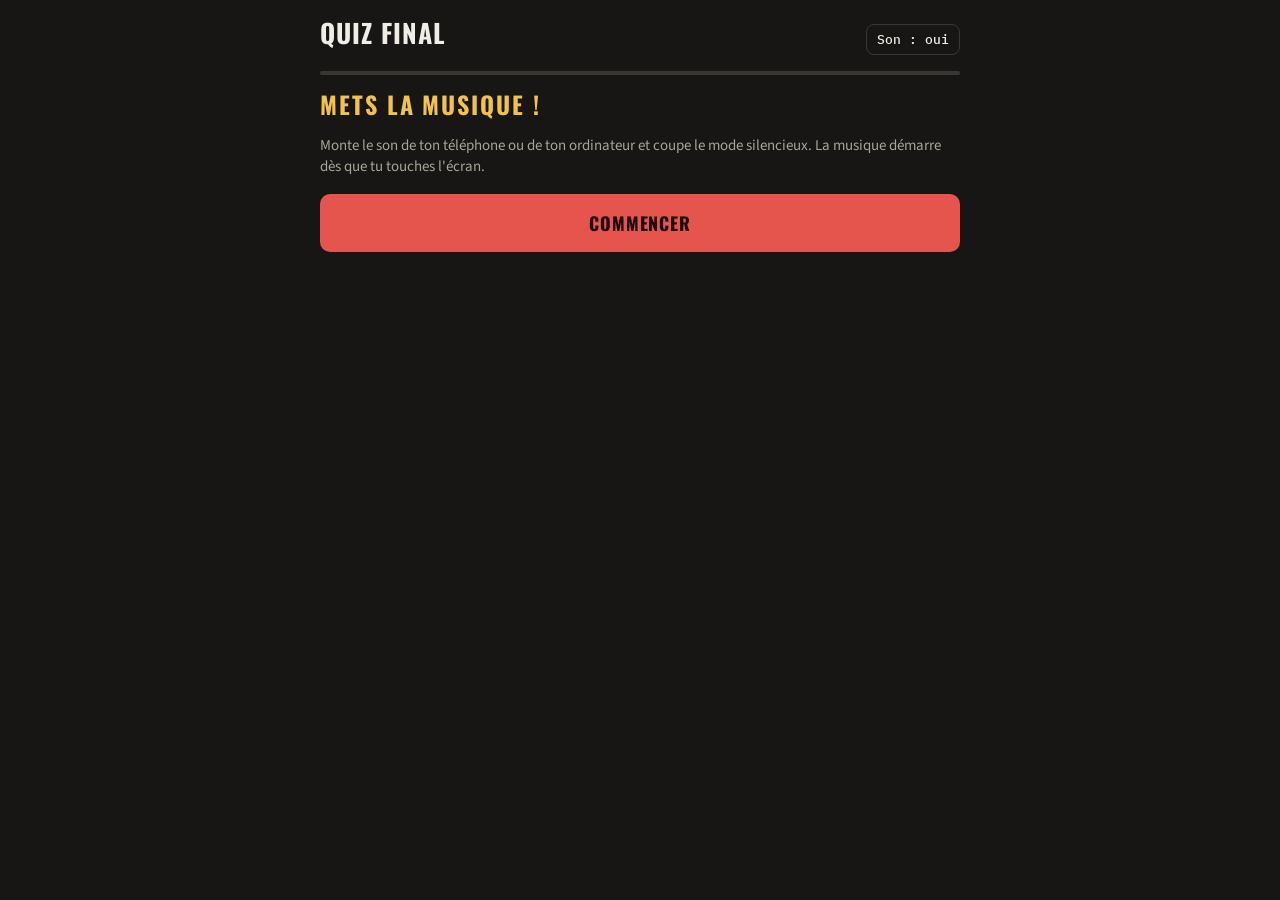
<file: quiz.html>
<!doctype html>
<html lang="fr">
<head>
<meta charset="utf-8">
<meta name="viewport" content="width=device-width, initial-scale=1">
<meta name="robots" content="noindex">
<title>Quiz final</title>
<link rel="stylesheet" href="https://fonts.googleapis.com/css2?family=Oswald:wght@500;700&family=Source+Sans+3:wght@400;600;700&family=IBM+Plex+Mono:wght@500&display=swap">
<style>
:root {
  --bg: #171614; --panel: #23211f; --fg: #f0ede6; --soft: #a8a499; --line: #3a3733; --accent: #e5554d; --accent-fg: #1a0907; --gold: #f2c14e;
  --display: "Oswald", "Arial Narrow", sans-serif; --body: "Source Sans 3", system-ui, sans-serif; --mono: "IBM Plex Mono", ui-monospace, monospace;
  color-scheme: dark;
}
* { box-sizing: border-box; }
body { margin: 0; background: var(--bg); color: var(--fg); font: 400 17px/1.45 var(--body); padding: 20px 16px 40px; }
main { max-width: 640px; margin: 0 auto; display: grid; gap: 16px; transition: max-width .5s ease; }
main.wide { max-width: 1000px; }
body.emb header { padding-right: 52px; }
header { display: flex; align-items: baseline; gap: 12px; }
h1 { font: 700 26px/1 var(--display); text-transform: uppercase; letter-spacing: .04em; margin: 0; }
.tc { font: 500 13px var(--mono); color: var(--soft); margin-left: auto; white-space: nowrap; }
.son { white-space: nowrap; }
@media (max-width: 460px) { h1 { font-size: 20px; } }
.son { font: 500 13px var(--mono); color: var(--fg); background: transparent; border: 1px solid var(--line); border-radius: 8px; padding: 6px 10px; cursor: pointer; }
.son:focus-visible, .choice:focus-visible, .btn:focus-visible { outline: 3px solid var(--accent); outline-offset: 2px; }
.bar { height: 4px; background: var(--line); border-radius: 2px; overflow: hidden; }
.bar i { display: block; height: 100%; width: 0; background: var(--accent); transition: width .3s; }
.stage { display: grid; gap: 16px; }
.screen { background: #000; border-radius: 10px; overflow: hidden; line-height: 0; }
.screen img { width: 100%; height: auto; display: block; }
.screen iframe { width: 100%; aspect-ratio: 16 / 9; border: 0; display: block; }
.screen video { width: 100%; height: auto; max-height: 75vh; display: block; background: #000; }
.screen .note { line-height: 1.4; padding: 16px; }
.q { font: 700 44px/1 var(--display); text-transform: uppercase; letter-spacing: .06em; margin: 0; text-align: center; color: var(--accent); }
.choices { display: grid; gap: 10px; }
.choice { font: 600 17px/1.3 var(--body); text-align: left; color: var(--fg); background: var(--panel); border: 2px solid var(--line); border-radius: 10px; padding: 14px 16px; cursor: pointer; min-height: 52px; }
.choice:hover { border-color: var(--accent); }
.fade { animation: fade .5s ease both; }
@keyframes fade { from { opacity: 0; transform: translateY(8px); } to { opacity: 1; transform: none; } }
.btn { font: 700 18px var(--display); text-transform: uppercase; letter-spacing: .05em; border-radius: 10px; padding: 14px 18px; cursor: pointer; text-align: center; width: 100%; border: 2px solid var(--accent); background: var(--accent); color: var(--accent-fg); }
.btn:disabled { background: var(--line); border-color: var(--line); color: var(--soft); cursor: not-allowed; }
.titre { font: 700 24px/1.15 var(--display); text-transform: uppercase; letter-spacing: .08em; margin: 0; color: var(--gold); }
.note { color: var(--soft); font-size: 15px; margin: 0; }
.depart { margin: 0; background: rgba(242,193,78,.14); border: 1px solid var(--gold); color: var(--gold); border-radius: 10px; padding: 10px 14px; font-weight: 700; text-align: center; }
.note a { color: #7cc4ff; }
.score { font: 700 72px/1 var(--display); margin: 0; text-align: center; }
.recap { display: grid; gap: 8px; margin: 0; padding: 0; list-style: none; }
.recap li { display: flex; justify-content: space-between; gap: 12px; background: var(--panel); border: 1px solid var(--line); border-radius: 10px; padding: 10px 14px; }
.ok { color: #6fd08c; font-weight: 700; } .ko { color: #f08a83; font-weight: 700; }
.credit { color: var(--soft); font-size: 14px; text-align: center; margin: 0; }

/* Scène du présentateur */
.plateau { position: relative; border-radius: 14px; overflow: hidden; padding: 14px 14px 0; min-height: 430px; display: flex; flex-direction: column; align-items: center; justify-content: flex-end; gap: 6px;
  background: radial-gradient(circle at 20% 15%, rgba(242,193,78,.35), transparent 45%), radial-gradient(circle at 85% 30%, rgba(242,193,78,.25), transparent 40%), linear-gradient(#2a1c10, #120c07); }
.plateau .etoile { position: absolute; width: 10px; height: 10px; background: var(--gold); clip-path: polygon(50% 0, 62% 38%, 100% 50%, 62% 62%, 50% 100%, 38% 62%, 0 50%, 38% 38%); opacity: .8; animation: scint 1.8s ease-in-out infinite; }
@keyframes scint { 0%, 100% { opacity: .25; transform: scale(.7); } 50% { opacity: 1; transform: scale(1.2); } }
.bulle { position: relative; width: 100%; background: #fff; color: #1d1c1a; border-radius: 16px; padding: 14px 16px; display: grid; gap: 8px; font-weight: 600; z-index: 1; }
.bulle p { margin: 0; }
.bulle::after { content: ""; position: absolute; left: 50%; bottom: -12px; width: 22px; height: 22px; background: #fff; transform: translateX(-50%) rotate(45deg); }
.animateur { width: 230px; max-width: 70%; height: auto; display: block; margin: 8px auto 0; transform-origin: 50% 100%; position: relative; z-index: 1; }
.salue { animation: balance 1.6s ease-in-out infinite alternate; }
@keyframes balance { from { transform: rotate(-1.5deg); } to { transform: rotate(1.5deg); } }
.danse { animation: danse .6s ease-in-out infinite alternate; }
@keyframes danse { from { transform: translateY(0) rotate(-3.5deg); } to { transform: translateY(-14px) rotate(3.5deg); } }
.bandeau { display: grid; gap: 2px; background: #1d2a5c; color: #fff; border-left: 6px solid var(--accent); border-radius: 4px; padding: 8px 12px; }
.bandeau b { font: 700 18px/1.2 var(--display); text-transform: uppercase; letter-spacing: .04em; }
.bandeau span { font: 600 15px/1.25 var(--body); color: #dfe4f7; }
@media (prefers-reduced-motion: reduce) { .fade, .etoile, .salue, .danse { animation: none; } main { transition: none; } }
</style>
</head>
<body>
<main id="main">
  <header><h1>Quiz final</h1><span class="tc" id="tc"></span><button type="button" id="son" class="son" aria-pressed="true">Son : oui</button></header>
  <div class="bar"><i id="prog"></i></div>
  <div id="app" class="stage"></div>
</main>

<script>
/* ===== Réglages ===== */
var DELAI_IMAGE = 2000;      // durée de l'image barrée seule (ms)
var ATTENTE_SUIVANT = 10;    // secondes avant de pouvoir passer à la question suivante (questions avec vidéo)
var ATTENTE_IMAGE = 3;       // idem pour les questions sans vidéo (le temps de lire le titre)
var MUSIQUE = "musique.mp3"; // fichier à mettre à côté de quiz.html
var EMB = /[?&]emb=1/.test(location.search); // ouvert depuis l'application (le score est alors envoyé à l'appli)
if (EMB) document.body.classList.add("emb");

/* Adresse d'incrustation des vidéos INA : si rien ne s'affiche, ne change que cette fonction.
   debut = seconde de départ (le paramètre « start » est tenté ; s'il est ignoré, la page rappelle l'heure à laquelle avancer). */
function inaEmbed(id, debut) { return "https://player-hub.ina.fr/embed/" + id + "?autoplay=1&start=" + debut; }

/* ===== Banque de questions =====
   img   : nom de base des images dans img/quiz/ (NOM-masque.jpg)
   bonne / faux : bonne réponse et fausses réponses
   video : null (image avec le titre), { mp4: "videos/fichier.mp4", debut: secondes }, { ina: "Media ID", debut: secondes, page: "adresse de la page INA" } ou { yt: "ID YouTube", debut: secondes, page: "…" }
   Les questions non utilisées restent ici pour un prochain quiz. */
var BANQUE = {
  tornade: { img: "tornade", bonne: "Chasseur de tornades", faux: ["Vendeur d'Auto-Tune", "Influenceur Waze"],
    sujet: "Chasseurs de tornades",
    video: { ina: "8496618_001_020", debut: 70, page: "https://www.ina.fr/ina-eclaire-actu/video/8496618_001_020/chasseurs-de-tornades-une-profession-qui-attire-de-plus-en-plus" } },
  masseur: { img: "masseur", bonne: "Masseur de l'Opéra de Paris", faux: ["Passionné de chair et de cuisses humaines", "Champion régional de massage"],
    sujet: "Le masseur",
    video: { ina: "CAB90006176", debut: 344, page: "https://www.ina.fr/ina-eclaire-actu/video/cab90006176/kader-belarbi" } },
  baton: { img: "twirling", bonne: "Professeure de bâton", faux: ["Vendeuse de cotons-tiges", "Pharmacienne spécialiste en tests PCR"],
    sujet: "La professeure de bâton",
    video: { ina: "G3956346_001_031", debut: 44, page: "https://www.ina.fr/ina-eclaire-actu/video/g3956346_001_031/on-a-mouille-le-maillot-le-twirling" } },
  pretre: { img: "diacre", bonne: "Gardien du PSG", faux: ["Hipster", "Historien"],
    sujet: "Le diacre",
    video: { ina: "3299030001022", debut: 57, page: "https://www.ina.fr/ina-eclaire-actu/video/3299030001022/football-la-clericus-cup" } },

  /* --- Quiz final : les 7 questions de la soirée --- */
  comedienne: { img: "marini", bonne: "Comédienne", faux: ["Carencé", "Chewbacca épilé"], sujet: "Marilu Marini, groupe TSE",
    video: { mp4: "videos/comedienne.mp4", debut: 0 } },
  mamie: { img: "marinette", bonne: "Super mamie d'Alsace", faux: ["Professeure de rock", "Libertine bourguignonne"], sujet: "Marinette Salmon", video: null },
  kasparian: { img: "kasparian", bonne: "Coadjuteur du Patriarche arménien d'Istanbul", faux: ["Directeur général du Crédit Lyonnais", "Membre de la secte des Illuminati"], sujet: "Vartalet Chenork Kasparian", video: null },
  guerin: { img: "sorcier", bonne: "Sorcier", faux: ["Médecin", "Mentaliste"], sujet: "Patrick Guérin : le sorcier qui part dans l'astral",
    video: { ina: "VDD10011537", debut: 0, page: "https://www.ina.fr/ina-eclaire-actu/video/vdd10011537/le-sorcier-qui-part-dans-l-astral" } },
  barnier: { img: "barnier", bonne: "Michel Barnier", faux: ["Général Leclerc", "Grand-père de Baptiste"], sujet: "1971 : Michel Barnier, 20 ans et déjà impliqué",
    video: { yt: "MmM8GKj5lyE", debut: 0, page: "https://www.youtube.com/watch?v=MmM8GKj5lyE" } },
  hugo: { img: "biere", bonne: "Brasseur amateur", faux: ["Adhérent « Calvitie, ça suffit »", "Herbologue"], sujet: "Alain Hugo : fabrique ta bière toi-même",
    video: { ina: "LL00001246912", debut: 0, page: "https://www.ina.fr/ina-eclaire-actu/video/ll00001246912/fabrique-ta-biere-toi-meme" } },
  calculatrice: { img: "calculatrice", bonne: "Responsable calculatrices", faux: ["Responsable magasin", "Responsable papeterie"],
    sujet: "Sylvie Laboureux : la triche sur calculatrices",
    video: { ina: "3102349001017", debut: 0, page: "https://www.ina.fr/ina-eclaire-actu/video/3102349001017/baccalaureat-attention-a-la-triche-sur-calculatrices" } },

  /* --- Autres questions, pour un prochain quiz --- */
  biere: { img: "biere", bonne: "Brasseur amateur", faux: ["Cidriculteur amateur", "Vigneron amateur"], sujet: "Fabrique ta bière toi-même",
    video: { ina: "LL00001246912", debut: 0, page: "https://www.ina.fr/ina-eclaire-actu/video/ll00001246912/fabrique-ta-biere-toi-meme" } },
  irradie: { img: "irradie", bonne: "Un employé irradié", faux: ["Un employé licencié", "Un employé rescapé"], sujet: "Un employé irradié", video: null },
  sorcier: { img: "sorcier", bonne: "Sorcier", faux: ["Marabout", "Astrologue"], sujet: "Le sorcier qui part dans l'astral",
    video: { ina: "VDD10011537", debut: 0, page: "https://www.ina.fr/ina-eclaire-actu/video/vdd10011537/le-sorcier-qui-part-dans-l-astral" } }
};
/* Questions de ce quiz, dans l'ordre */
var ORDRE = ["comedienne", "mamie", "kasparian", "guerin", "barnier", "hugo", "calculatrice"];
var QUESTIONS = ORDRE.map(function (k) { return BANQUE[k]; });

/* Paroles du présentateur : pose = salue / danse */
var PAGES = [
  { pose: "salue", txt: ["Saaaluuut, c'est Nikooos !", "Bienvenue pour le quiz final !"], btn: "Suite" },
  { pose: "danse", txt: ["Les règles sont simples et assez éloignées du jeu de la Route du Rhum.", "Vous allez voir des images issues de la télé."], btn: "Suite" },
  { pose: "danse", txt: ["Chaque personne interrogée a un titre qui la qualifie. Par exemple, si Manu passait à la télé, ce serait :"], bandeau: ["Manu", "Bon dernier au jeu Rhumnini"], apres: "À vous de deviner le titre caché.", btn: "Suite" },
  { pose: "danse", txt: ["Une seule réponse possible. Analysez bien les images, la réponse s'y cache parfois.", "À la fin, un beau booster à gagner.", "On respire, on se concentre, et c'est parti !"], btn: "C'est parti !" }
];

/* ===== Outils ===== */
var app = document.getElementById("app"), main = document.getElementById("main"), prog = document.getElementById("prog"), tc = document.getElementById("tc");
var idx = 0, score = 0, results = [], timers = [], fini = false;
function clearTimers() { timers.forEach(function (t) { clearTimeout(t); clearInterval(t); }); timers = []; }
function later(fn, ms) { timers.push(setTimeout(fn, ms)); }
function shuffle(a) { a = a.slice(); for (var i = a.length - 1; i > 0; i--) { var j = Math.floor(Math.random() * (i + 1)); var t = a[i]; a[i] = a[j]; a[j] = t; } return a; }
function el(tag, cls, text) { var e = document.createElement(tag); if (cls) e.className = cls; if (text != null) e.textContent = text; return e; }
function head() { tc.textContent = "Question " + (idx + 1) + " / " + QUESTIONS.length; prog.style.width = (idx / QUESTIONS.length * 100) + "%"; }
function mmss(s) { return Math.floor(s / 60) + " min " + String(s % 60).padStart(2, "0") + " s"; }

/* Cherche l'image dans plusieurs dossiers au cas où le dossier n'est pas exactement au bon endroit. */
var DOSSIERS = ["img/quiz/", "quiz/", "img/", "", "/img/quiz/", "2-images-quiz/", "/2-images-quiz/"];
function ecran(nom, alt) {
  var s = el("div", "screen"), i = el("img"), k = 0;
  i.alt = alt;
  i.onerror = function () {
    k++;
    if (k < DOSSIERS.length) { i.src = DOSSIERS[k] + nom; return; }
    i.onerror = null; i.removeAttribute("src");
    s.appendChild(el("p", "note", "Image introuvable : " + nom + ". Vérifie qu'elle est bien dans le dossier img/quiz du site."));
  };
  i.src = DOSSIERS[0] + nom; s.appendChild(i); return s;
}

/* ===== Musique de fond en boucle =====
   Le navigateur n'autorise le son qu'après un geste : elle démarre au premier toucher. */
var musique = new Audio(MUSIQUE); musique.loop = true; musique.volume = 0.5; musique.preload = "auto";
var sonVoulu = true, musiqueLancee = false;
var btnSon = document.getElementById("son");
function majSon() { btnSon.textContent = sonVoulu ? "Son : oui" : "Son : non"; btnSon.setAttribute("aria-pressed", sonVoulu ? "true" : "false"); }
function lancerMusique() {
  if (musiqueLancee || !sonVoulu) return;
  var p = musique.play();
  if (p && p.then) p.then(function () { musiqueLancee = true; }, function () { /* fichier absent ou son refusé : nouvel essai au prochain toucher */ });
  else musiqueLancee = true;
}
function pauseMusique() { musique.pause(); musiqueLancee = false; }
["pointerdown", "keydown", "touchstart"].forEach(function (ev) { document.addEventListener(ev, lancerMusique, { passive: true }); });
btnSon.addEventListener("click", function (e) {
  e.stopPropagation(); sonVoulu = !sonVoulu;
  if (sonVoulu) { musiqueLancee = false; if (!enVideo) lancerMusique(); } else pauseMusique();
  majSon();
});
majSon();
var enVideo = false;

/* ===== Présentateur : image img/quiz/animateur.svg (elle bouge toute seule : clignement, bouche, bras) ===== */
function animateur(pose) {
  var i = el("img", "animateur " + (pose === "danse" ? "danse" : "salue")), k = 0;
  i.alt = "Nikos, le présentateur"; i.draggable = false;
  i.onerror = function () { k++; if (k < DOSSIERS.length) i.src = DOSSIERS[k] + "animateur.svg"; else i.onerror = null; };
  i.src = DOSSIERS[0] + "animateur.svg"; return i;
}
function plateau(page) {
  var p = el("div", "plateau fade");
  [[8, 12], [86, 8], [14, 55], [92, 48], [50, 6], [78, 70]].forEach(function (c, i) { var s = el("span", "etoile"); s.style.left = c[0] + "%"; s.style.top = c[1] + "%"; s.style.animationDelay = (i * .3) + "s"; p.appendChild(s); });
  var b = el("div", "bulle"); page.txt.forEach(function (t) { b.appendChild(el("p", "", t)); });
  if (page.bandeau) { var d = el("div", "bandeau"); d.appendChild(el("b", "", page.bandeau[0])); d.appendChild(el("span", "", page.bandeau[1])); b.appendChild(d); }
  if (page.apres) b.appendChild(el("p", "", page.apres));
  p.appendChild(b);
  p.appendChild(animateur(page.pose));
  return p;
}

/* ===== Accueil ===== */
function accueil() {
  clearTimers(); app.textContent = ""; main.classList.remove("wide"); tc.textContent = ""; prog.style.width = "0";
  app.appendChild(el("h2", "titre", "Mets la musique !"));
  app.appendChild(el("p", "note", "Monte le son de ton téléphone ou de ton ordinateur et coupe le mode silencieux. La musique démarre dès que tu touches l'écran."));
  var b = el("button", "btn", "Commencer"); b.type = "button"; b.addEventListener("click", function () { lancerMusique(); presentateur(0); }); app.appendChild(b);
}
function presentateur(n) {
  clearTimers(); app.textContent = "";
  var pg = PAGES[n];
  app.appendChild(plateau(pg));
  var b = el("button", "btn", pg.btn); b.type = "button";
  b.addEventListener("click", function () { n + 1 < PAGES.length ? presentateur(n + 1) : depart(); });
  app.appendChild(b);
}

/* ===== Questions ===== */
function depart() { idx = 0; score = 0; results = []; fini = false; etape1(); }

/* Étape 1 : l'image masquée seule, 2 secondes */
function etape1() {
  clearTimers(); var Q = QUESTIONS[idx];
  main.classList.remove("wide"); app.textContent = ""; head(); lancerMusique();
  var s = ecran(Q.img + "-masque.jpg", "Capture de la vidéo avec un bandeau masqué"); s.classList.add("fade"); app.appendChild(s);
  later(function () { etape2(Q); }, DELAI_IMAGE);
}
/* Étape 2 : « Qui ? » et trois réponses sous l'image */
function etape2(Q) {
  var zone = el("div", "stage fade");
  zone.appendChild(el("p", "q", "Qui ?"));
  var box = el("div", "choices");
  shuffle([Q.bonne].concat(Q.faux)).forEach(function (txt) {
    var b = el("button", "choice", txt); b.type = "button";
    b.addEventListener("click", function () { var ok = txt === Q.bonne; if (ok) score++; results.push({ sujet: Q.sujet, ok: ok }); etape3(Q); });
    box.appendChild(b);
  });
  zone.appendChild(box); app.appendChild(zone);
}
/* Étape 3 : la vidéo donne la réponse ; Suivant est bloqué quelques secondes */
function etape3(Q) {
  clearTimers(); app.textContent = ""; main.classList.add("wide");
  app.appendChild(el("h2", "titre", "Réponse"));
  var v = Q.video;
  if (v) {
    pauseMusique(); enVideo = true;
    var s = el("div", "screen fade");
    if (v.mp4) {
      var vid = el("video"); var cand = [v.mp4, v.mp4.replace(/^.*\//, ""), "/" + v.mp4.replace(/^.*\//, ""), "img/quiz/" + v.mp4.replace(/^.*\//, "")], ci = 0, tfin = v.debut ? "#t=" + v.debut : "";
      vid.onerror = function () { ci++; if (ci < cand.length) { vid.src = cand[ci] + tfin; vid.load(); try { vid.play(); } catch (e) {} } };
      vid.src = cand[0] + tfin; vid.controls = true; vid.autoplay = true; vid.playsInline = true; vid.setAttribute("playsinline", "");
      s.appendChild(vid); app.appendChild(s);
      try { var pl = vid.play(); if (pl && pl.catch) pl.catch(function () {}); } catch (e) {}
    } else {
      var src = v.yt ? "https://www.youtube.com/embed/" + v.yt + "?autoplay=1&rel=0&start=" + v.debut : inaEmbed(v.ina, v.debut);
      var f = el("iframe"); f.src = src; f.title = "Vidéo : " + Q.sujet; f.allowFullscreen = true;
      f.setAttribute("allow", "autoplay; fullscreen; encrypted-media; picture-in-picture"); s.appendChild(f); app.appendChild(s);
      if (v.debut) app.appendChild(el("p", "depart", "À regarder à partir de " + mmss(v.debut) + " : avance la vidéo jusque-là."));
      var n = el("p", "note", "La vidéo ne s'affiche pas ? "), a = el("a", "", "L'ouvrir sur son site");
      a.href = v.page; a.target = "_blank"; a.rel = "noopener"; n.appendChild(a); app.appendChild(n);
    }
  } else {
    /* Pas de vidéo : l'image avec le titre bien visible */
    var im = ecran(Q.img + "-plein.jpg", "Capture de la vidéo, le titre est visible"); im.classList.add("fade"); app.appendChild(im);
  }
  var b = el("button", "btn", ""); b.type = "button"; b.disabled = true;
  var dernier = idx + 1 >= QUESTIONS.length, libelle = dernier ? "Voir mon score" : "Suivant";
  var reste = v ? ATTENTE_SUIVANT : ATTENTE_IMAGE;
  function maj() { if (reste > 0) b.textContent = libelle + " (" + reste + ")"; else { b.textContent = libelle; b.disabled = false; } }
  maj();
  if (reste > 0) { var t = setInterval(function () { reste--; maj(); if (reste <= 0) clearInterval(t); }, 1000); timers.push(t); }
  b.addEventListener("click", function () { if (b.disabled) return; enVideo = false; idx++; idx < QUESTIONS.length ? etape1() : fin(); });
  app.appendChild(b);
}

/* ===== Score final ===== */
function fin() {
  clearTimers(); enVideo = false; app.textContent = ""; main.classList.remove("wide"); prog.style.width = "100%"; tc.textContent = "Terminé"; lancerMusique();
  app.appendChild(el("p", "score", score + " / " + QUESTIONS.length));
  var ul = el("ul", "recap");
  results.forEach(function (h) { var li = el("li"); li.appendChild(el("span", "", h.sujet)); li.appendChild(el("b", h.ok ? "ok" : "ko", h.ok ? "Juste" : "Raté")); ul.appendChild(li); });
  app.appendChild(ul);
  app.appendChild(animateur("danse"));
  app.appendChild(el("p", "note", EMB ? "Ton booster t'attend dans l'onglet Boosters." : "Pour gagner ton booster, joue depuis l'application de la Route du Rhum."));
  if (EMB && !fini) { fini = true; try { parent.postMessage({ rhum: "quizscore", score: score, total: QUESTIONS.length }, "*"); } catch (e) {} }
}
accueil();
</script>
</body>
</html>
</file>
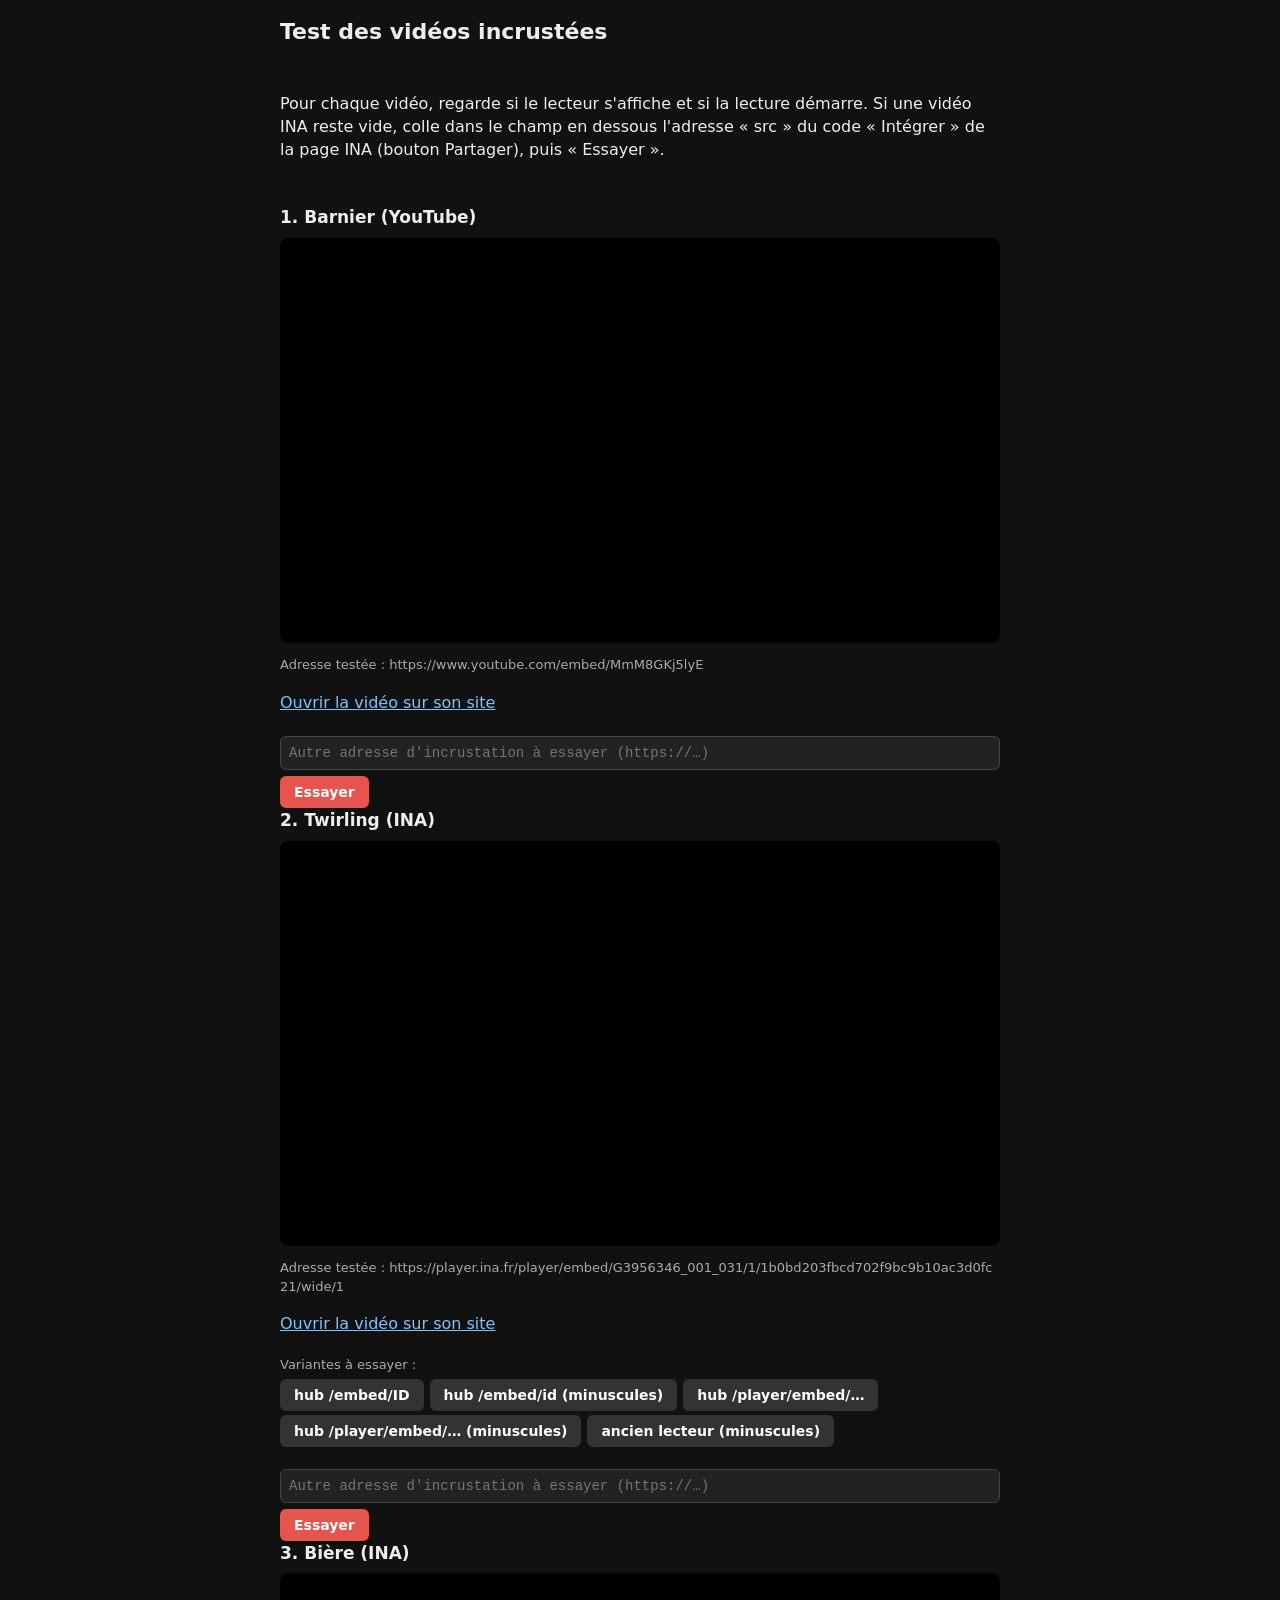
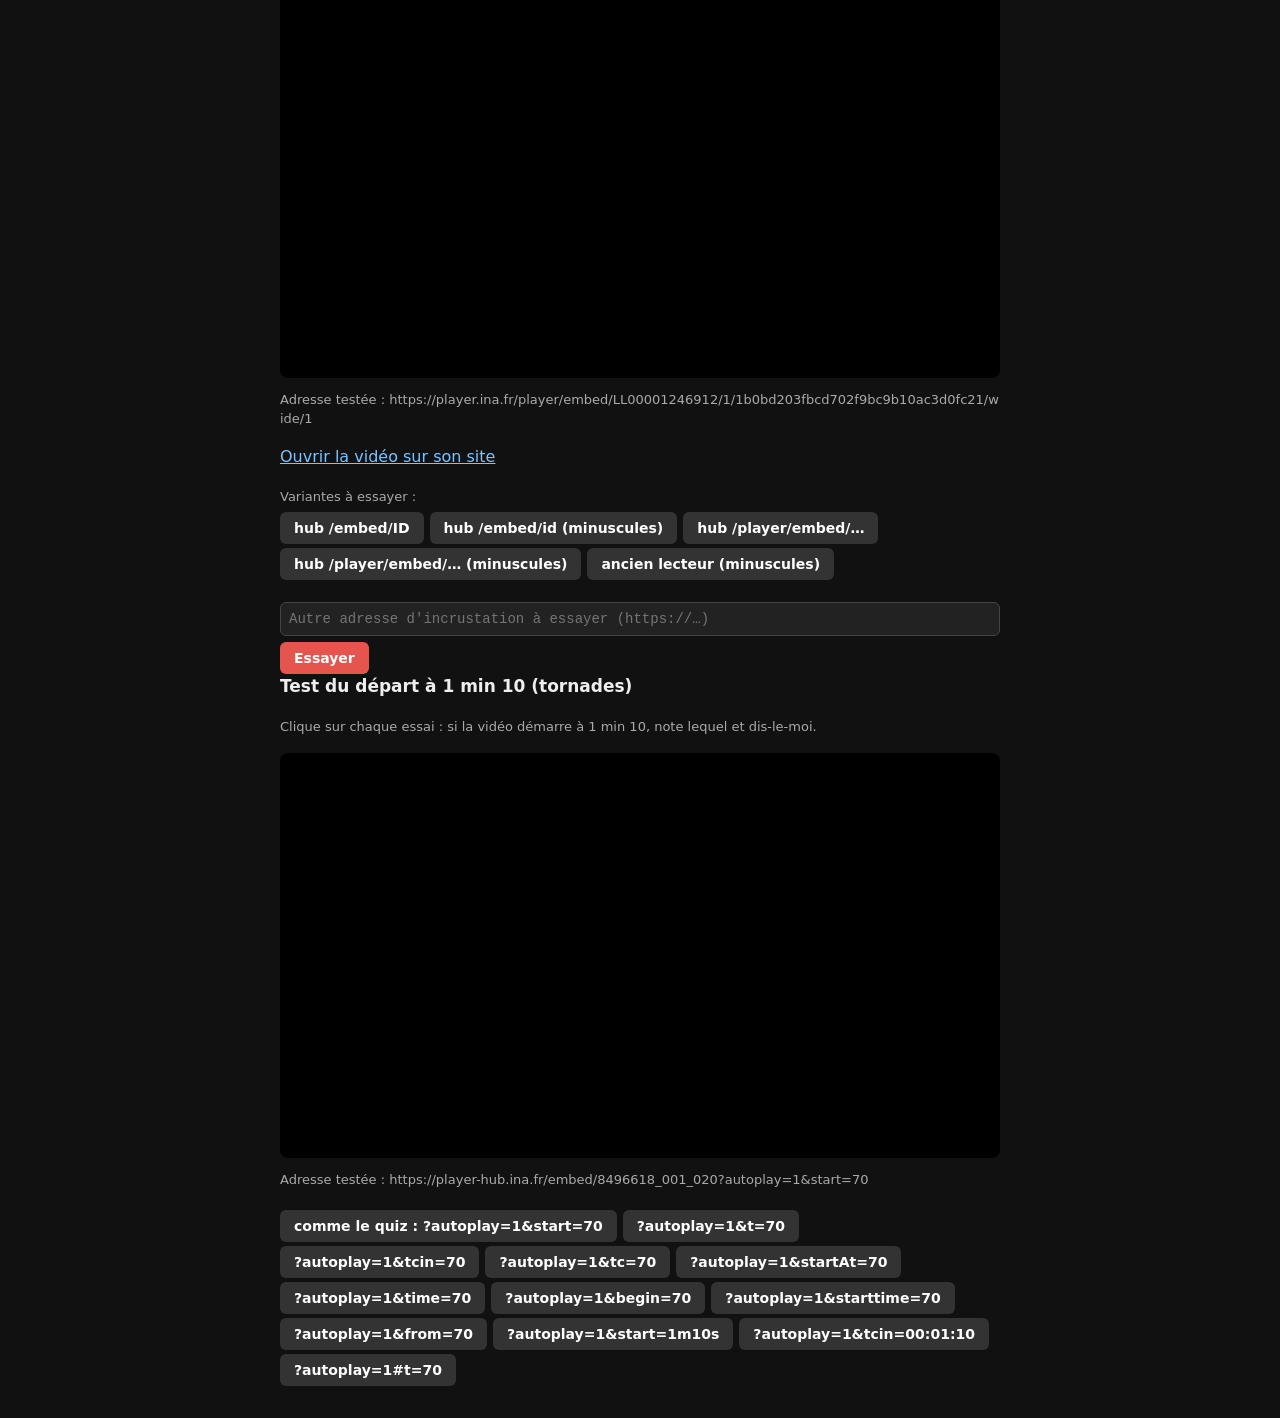
<file: test-video.html>
<!doctype html>
<html lang="fr">
<head>
<meta charset="utf-8">
<meta name="viewport" content="width=device-width, initial-scale=1">
<meta name="robots" content="noindex">
<title>Test des vidéos</title>
<style>
  body { font: 16px/1.45 system-ui, sans-serif; margin: 0; padding: 16px; background: #111; color: #eee; }
  main { max-width: 720px; margin: 0 auto; display: grid; gap: 28px; }
  h1 { margin: 0; font-size: 22px; }
  h2 { margin: 0 0 8px; font-size: 17px; }
  .box { aspect-ratio: 16 / 9; background: #000; border-radius: 8px; overflow: hidden; }
  .box iframe { width: 100%; height: 100%; border: 0; display: block; }
  small, .src { color: #aaa; font-size: 13px; word-break: break-all; }
  a { color: #7cc4ff; }
  input { width: 100%; box-sizing: border-box; padding: 8px; margin: 6px 0; font: 14px monospace; background: #222; color: #eee; border: 1px solid #444; border-radius: 6px; }
  button { padding: 8px 14px; font: 600 14px system-ui; border-radius: 6px; border: 0; background: #e5554d; color: #fff; cursor: pointer; }
  .ok { color: #6fd08c; } .ko { color: #f08a83; }
</style>
</head>
<body>
<main>
  <h1>Test des vidéos incrustées</h1>
  <p>Pour chaque vidéo, regarde si le lecteur s'affiche et si la lecture démarre. Si une vidéo INA reste vide, colle dans le champ en dessous l'adresse « src » du code « Intégrer » de la page INA (bouton Partager), puis « Essayer ».</p>
  <div id="liste"></div>
</main>

<script>
var HASH = "1b0bd203fbcd702f9bc9b10ac3d0fc21";
function ina(id) { return "https://player.ina.fr/player/embed/" + id + "/1/" + HASH + "/wide/1"; }
/* Variantes à essayer pour une vidéo INA (l'hôte du lecteur annoncé par le site est player-hub.ina.fr) */
function variantes(id) {
  var min = id.toLowerCase();
  return [
    ["hub /embed/ID", "https://player-hub.ina.fr/embed/" + id],
    ["hub /embed/id (minuscules)", "https://player-hub.ina.fr/embed/" + min],
    ["hub /player/embed/…", "https://player-hub.ina.fr/player/embed/" + id + "/1/" + HASH + "/wide/1"],
    ["hub /player/embed/… (minuscules)", "https://player-hub.ina.fr/player/embed/" + min + "/1/" + HASH + "/wide/1"],
    ["ancien lecteur (minuscules)", "https://player.ina.fr/player/embed/" + min + "/1/" + HASH + "/wide/1"]
  ];
}

var VIDEOS = [
  { titre: "Barnier (YouTube)", src: "https://www.youtube.com/embed/MmM8GKj5lyE",
    page: "https://www.youtube.com/watch?v=MmM8GKj5lyE" },
  { titre: "Twirling (INA)", ina: "G3956346_001_031", src: ina("G3956346_001_031"),
    page: "https://www.ina.fr/ina-eclaire-actu/video/g3956346_001_031/on-a-mouille-le-maillot-le-twirling" },
  { titre: "Bière (INA)", ina: "LL00001246912", src: ina("LL00001246912"),
    page: "https://www.ina.fr/ina-eclaire-actu/video/ll00001246912/fabrique-ta-biere-toi-meme" }
];

var liste = document.getElementById("liste");
VIDEOS.forEach(function (v, n) {
  var s = document.createElement("section");
  s.innerHTML = '<h2></h2><div class="box"><iframe allow="fullscreen; autoplay; encrypted-media" allowfullscreen loading="lazy"></iframe></div>' +
    '<p class="src"></p><p><a target="_blank" rel="noopener">Ouvrir la vidéo sur son site</a></p>' +
    '<input type="text" placeholder="Autre adresse d\'incrustation à essayer (https://…)"><button type="button">Essayer</button>';
  s.querySelector("h2").textContent = (n + 1) + ". " + v.titre;
  var f = s.querySelector("iframe"), src = s.querySelector(".src"), inp = s.querySelector("input");
  function charge(u) { f.src = u; src.textContent = "Adresse testée : " + u; }
  charge(v.src);
  s.querySelector("a").href = v.page;
  if (v.ina) {
    var bar = document.createElement("p"); bar.innerHTML = "<small>Variantes à essayer :</small><br>";
    variantes(v.ina).forEach(function (x) {
      var b = document.createElement("button"); b.type = "button"; b.textContent = x[0]; b.style.margin = "4px 6px 0 0"; b.style.background = "#333";
      b.addEventListener("click", function () { charge(x[1]); });
      bar.appendChild(b);
    });
    s.insertBefore(bar, inp);
  }
  s.querySelector("button").addEventListener("click", function () { if (/^https:\/\//.test(inp.value.trim())) charge(inp.value.trim()); });
  liste.appendChild(s);
});

/* Test du temps de départ : la vidéo des tornades doit commencer à 1 min 10 (70 s). */
(function () {
  var base = "https://player-hub.ina.fr/embed/8496618_001_020";
  var essais = [["comme le quiz : ?autoplay=1&start=70", base + "?autoplay=1&start=70"]];
  ["t", "tcin", "tc", "startAt", "time", "begin", "starttime", "from"].forEach(function (k) { essais.push(["?autoplay=1&" + k + "=70", base + "?autoplay=1&" + k + "=70"]); });
  essais.push(["?autoplay=1&start=1m10s", base + "?autoplay=1&start=1m10s"]);
  essais.push(["?autoplay=1&tcin=00:01:10", base + "?autoplay=1&tcin=00:01:10"]);
  essais.push(["?autoplay=1#t=70", base + "?autoplay=1#t=70"]);
  var s = document.createElement("section");
  s.innerHTML = '<h2>Test du départ à 1 min 10 (tornades)</h2><p><small>Clique sur chaque essai : si la vidéo démarre à 1 min 10, note lequel et dis-le-moi.</small></p><div class="box"><iframe allow="fullscreen; autoplay; encrypted-media" allowfullscreen></iframe></div><p class="src"></p><p class="essais"></p>';
  var f = s.querySelector("iframe"), src = s.querySelector(".src");
  essais.forEach(function (x) {
    var b = document.createElement("button"); b.type = "button"; b.textContent = x[0]; b.style.margin = "4px 6px 0 0"; b.style.background = "#333";
    b.addEventListener("click", function () { f.src = x[1]; src.textContent = "Adresse testée : " + x[1]; });
    s.querySelector(".essais").appendChild(b);
  });
  document.getElementById("liste").appendChild(s);
  f.src = essais[0][1]; src.textContent = "Adresse testée : " + essais[0][1];
})();
</script>
</body>
</html>
</file>
